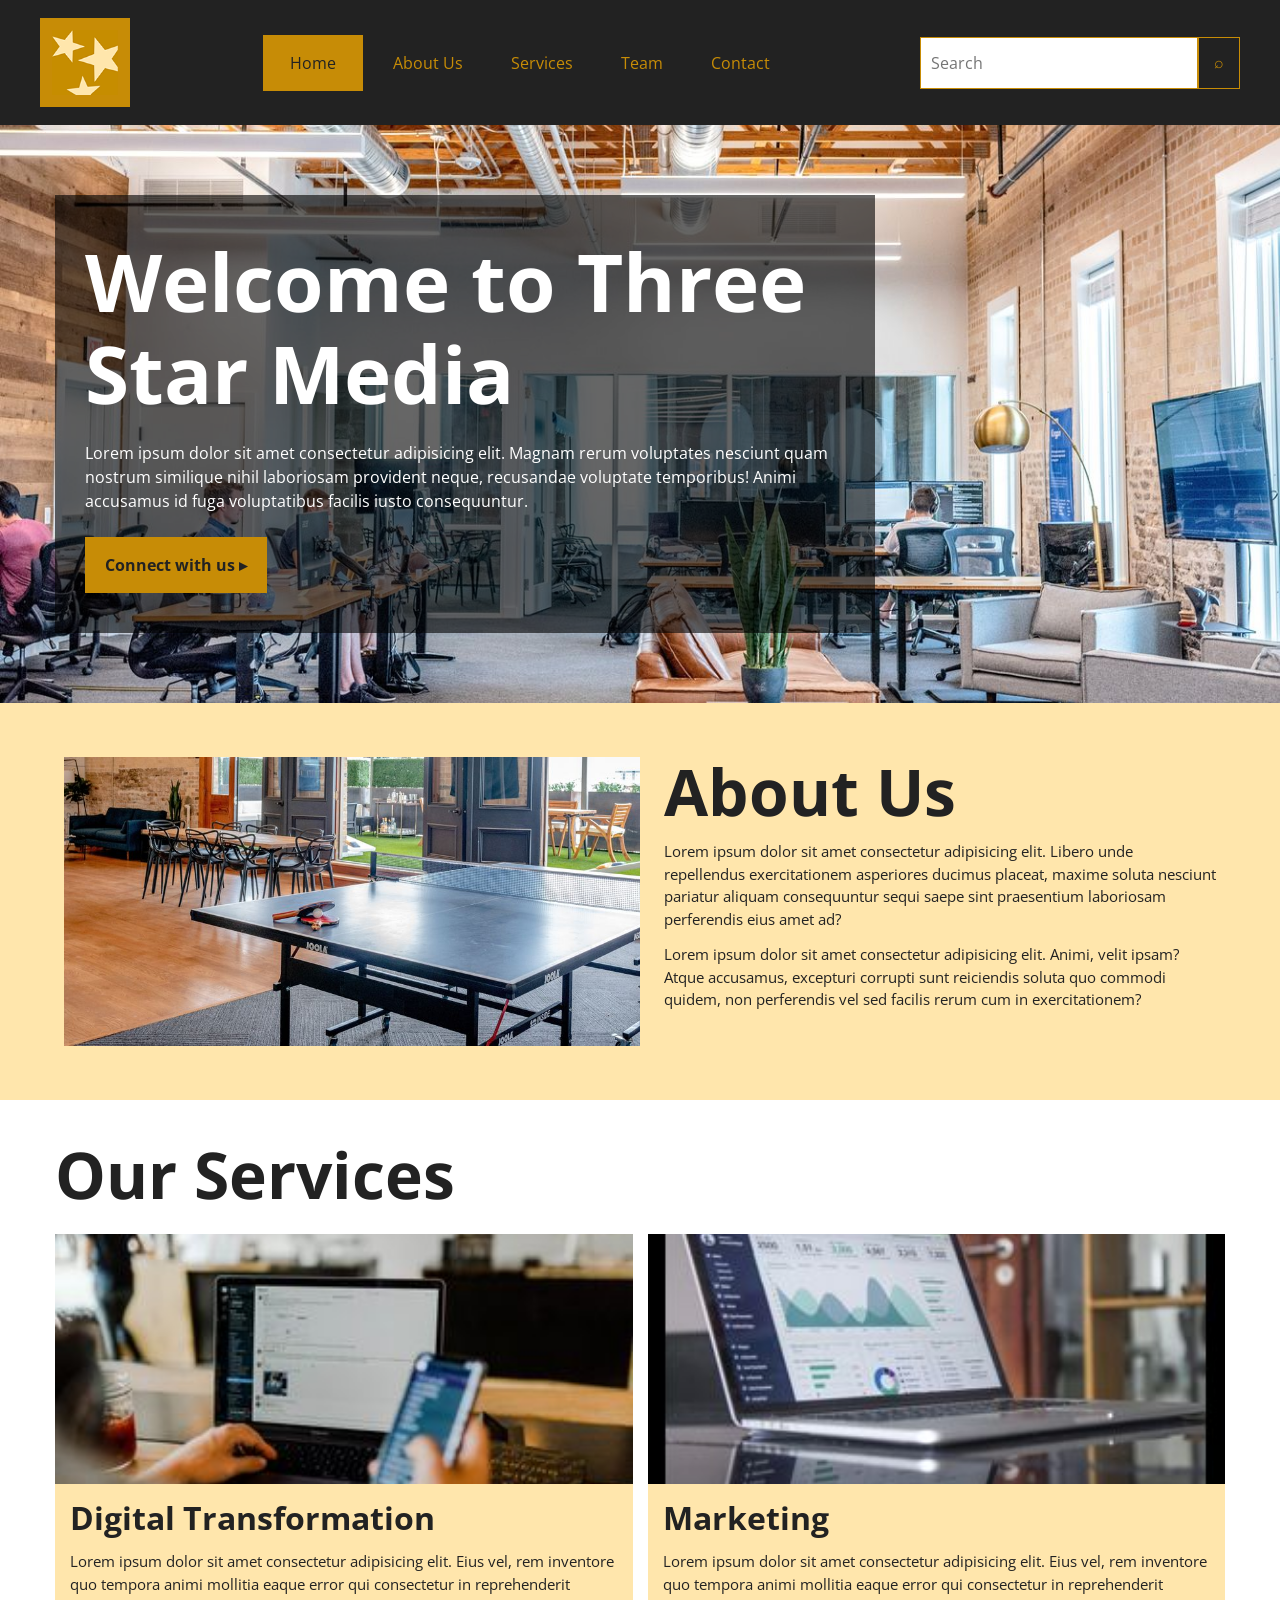
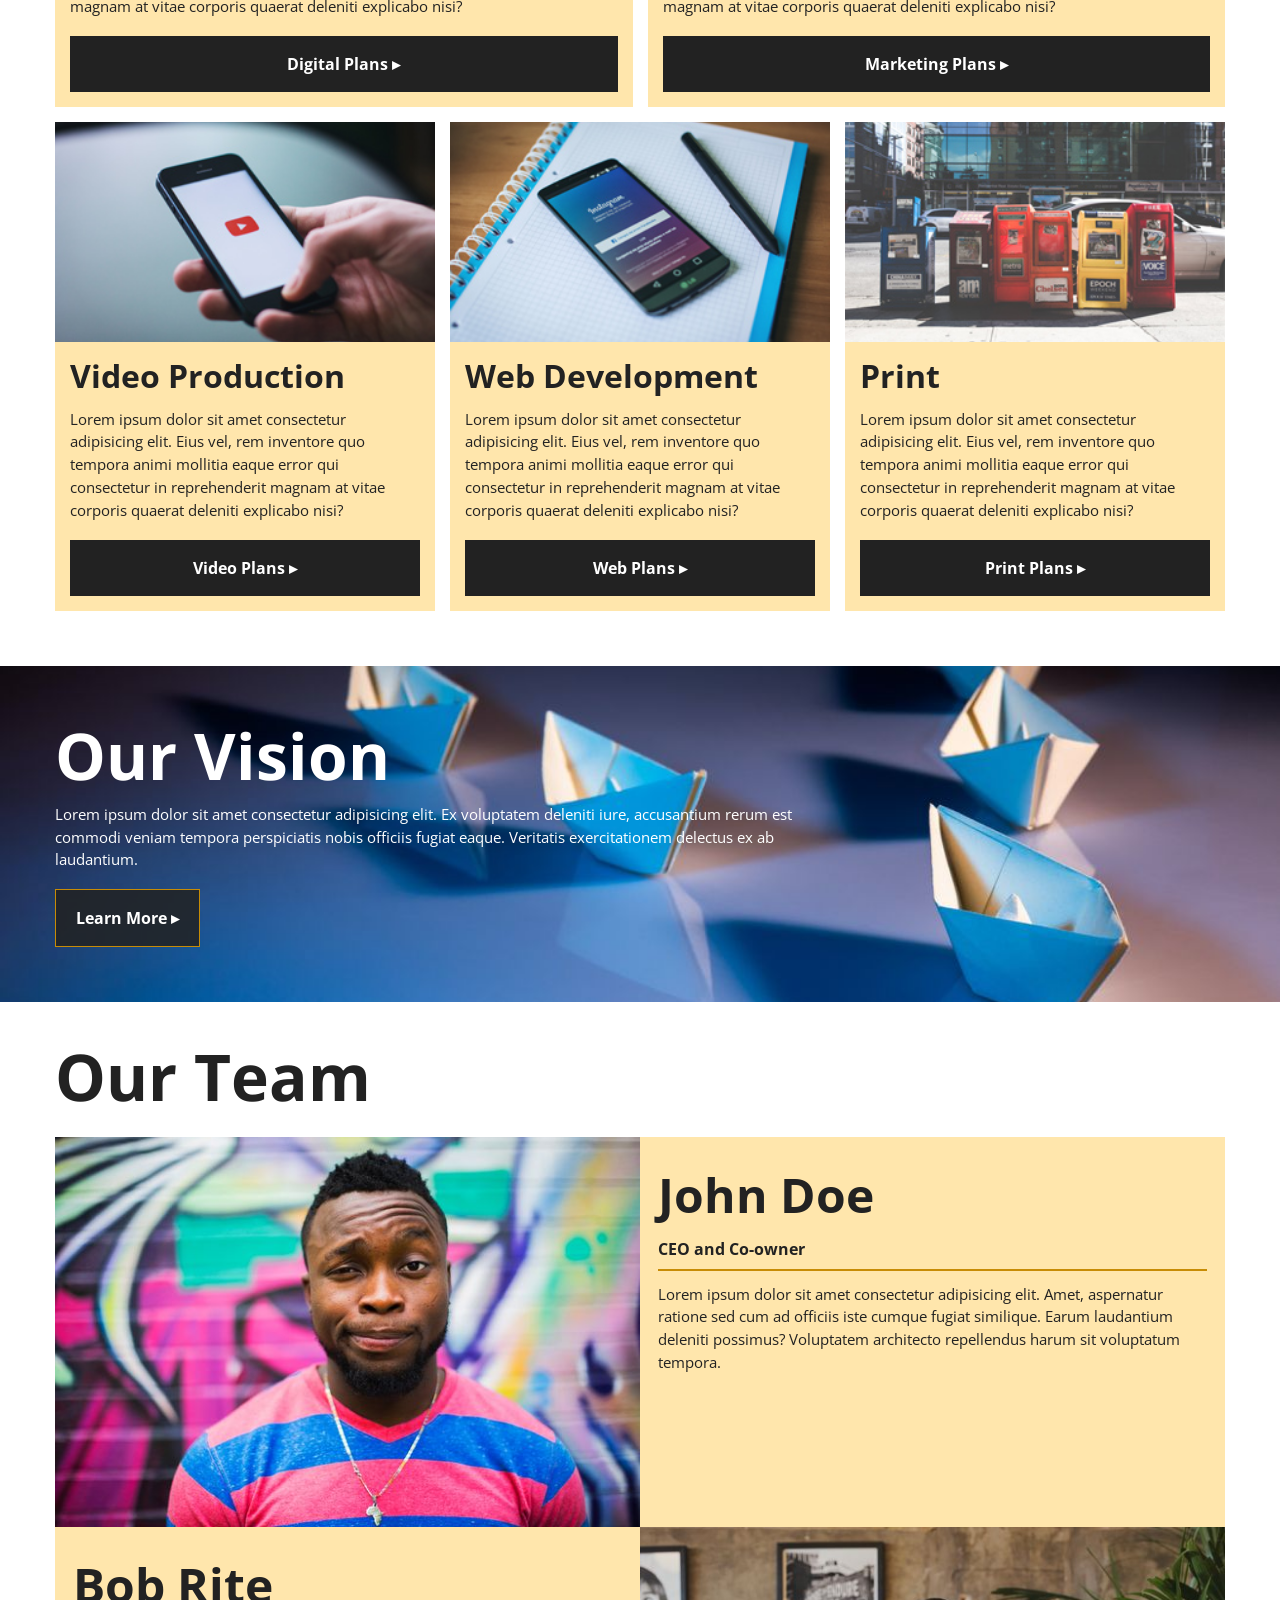
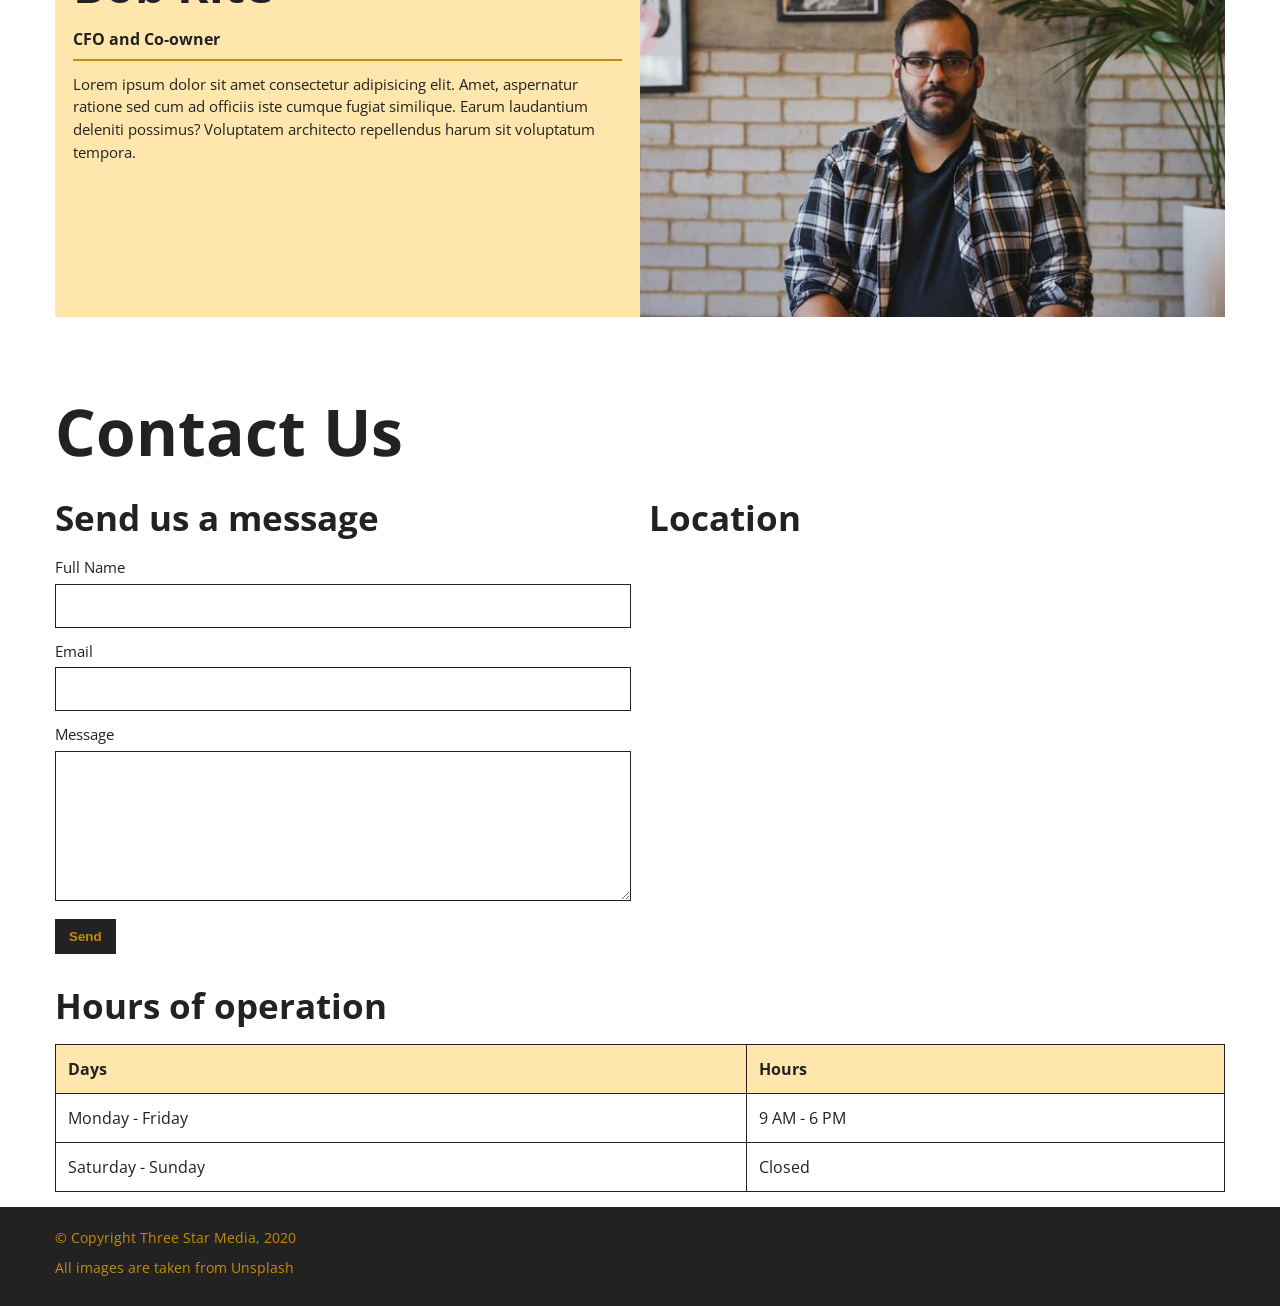
<file: final-project/index.html>
<!DOCTYPE html>
<html lang="en">
<head>
    <meta charset="UTF-8">
    <meta name="viewport" content="width=device-width, initial-scale=1.0">
    <title>Three Star Media</title>

    <!-- Google Font -->
    <link rel="preconnect" href="https://fonts.googleapis.com">
    <link rel="preconnect" href="https://fonts.gstatic.com" crossorigin>
    <link href="https://fonts.googleapis.com/css2?family=Open+Sans:wght@400;700;800&display=swap" rel="stylesheet">

    <!-- Main CSS -->
    <link rel="stylesheet" href="css/style.css">
</head>
<body>

    <!-- Header -->
    <header class="site-header">
        <div class="container header-inner">

            <div class="logo-wrap">
                <img src="images/logo.png" alt="Three Star Media logo" class="logo">
            </div>

            <nav class="main-nav">
                <ul class="nav-list">
                    <li><a href="#home" class="active">Home</a></li>
                    <li><a href="#about">About Us</a></li>
                    <li><a href="#services">Services</a></li>
                    <li><a href="#team">Team</a></li>
                    <li><a href="#contact">Contact</a></li>
                </ul>
            </nav>

            <form class="search-form">
                <input type="text" placeholder="Search" aria-label="Search">
                <button type="submit">⌕</button>
            </form>

        </div>
    </header>

    <main>

        <!-- Hero -->
        <section class="hero" id="home">
            <div class="container hero-container">
                <div class="hero-content">
                    <h1>Welcome to Three Star Media</h1>
                    <p>
                        Lorem ipsum dolor sit amet consectetur adipisicing elit. Magnam rerum
                        voluptates nesciunt quam nostrum similique nihil laboriosam provident
                        neque, recusandae voluptate temporibus! Animi accusamus id fuga
                        voluptatibus facilis iusto consequuntur.
                    </p>
                    <a href="#" class="btn-yellow">Connect with us &#9656;</a>
                </div>
            </div>
        </section>

        <!-- About -->
        <section class="about-section" id="about">
            <div class="container about-wrapper">
                <div class="about-image">
                    <img src="images/about-us.jpg" alt="Office and table tennis area">
                </div>

                <div class="about-text">
                    <h2>About Us</h2>
                    <p>
                        Lorem ipsum dolor sit amet consectetur adipisicing elit. Libero unde
                        repellendus exercitationem asperiores ducimus placeat, maxime soluta
                        nesciunt pariatur aliquam consequuntur sequi saepe sint praesentium
                        laboriosam perferendis eius amet ad?
                    </p>
                    <p>
                        Lorem ipsum dolor sit amet consectetur adipisicing elit. Animi, velit
                        ipsam? Atque accusamus, excepturi corrupti sunt reiciendis soluta quo
                        commodi quidem, non perferendis vel sed facilis rerum cum in
                        exercitationem?
                    </p>
                </div>
            </div>
        </section>

        <!-- Services -->
        <section class="services-section" id="services">
            <div class="container">
                <h2>Our Services</h2>

                <div class="services-top">
                    <article class="service-card">
                        <img src="images/digital.jpg" alt="Digital transformation">
                        <div class="service-text">
                            <h3>Digital Transformation</h3>
                            <p>
                                Lorem ipsum dolor sit amet consectetur adipisicing elit. Eius vel,
                                rem inventore quo tempora animi mollitia eaque error qui consectetur
                                in reprehenderit magnam at vitae corporis quaerat deleniti explicabo nisi?
                            </p>
                            <a href="#" class="btn-dark">Digital Plans &#9656;</a>
                        </div>
                    </article>

                    <article class="service-card">
                        <img src="images/marketing.jpg" alt="Marketing">
                        <div class="service-text">
                            <h3>Marketing</h3>
                            <p>
                                Lorem ipsum dolor sit amet consectetur adipisicing elit. Eius vel,
                                rem inventore quo tempora animi mollitia eaque error qui consectetur
                                in reprehenderit magnam at vitae corporis quaerat deleniti explicabo nisi?
                            </p>
                            <a href="#" class="btn-dark">Marketing Plans &#9656;</a>
                        </div>
                    </article>
                </div>

                <div class="services-bottom">
                    <article class="service-card">
                        <img src="images/video.jpg" alt="Video production">
                        <div class="service-text">
                            <h3>Video Production</h3>
                            <p>
                                Lorem ipsum dolor sit amet consectetur adipisicing elit. Eius vel,
                                rem inventore quo tempora animi mollitia eaque error qui consectetur
                                in reprehenderit magnam at vitae corporis quaerat deleniti explicabo nisi?
                            </p>
                            <a href="#" class="btn-dark">Video Plans &#9656;</a>
                        </div>
                    </article>

                    <article class="service-card">
                        <img src="images/web.jpg" alt="Web development">
                        <div class="service-text">
                            <h3>Web Development</h3>
                            <p>
                                Lorem ipsum dolor sit amet consectetur adipisicing elit. Eius vel,
                                rem inventore quo tempora animi mollitia eaque error qui consectetur
                                in reprehenderit magnam at vitae corporis quaerat deleniti explicabo nisi?
                            </p>
                            <a href="#" class="btn-dark">Web Plans &#9656;</a>
                        </div>
                    </article>

                    <article class="service-card">
                        <img src="images/print.jpg" alt="Print service">
                        <div class="service-text">
                            <h3>Print</h3>
                            <p>
                                Lorem ipsum dolor sit amet consectetur adipisicing elit. Eius vel,
                                rem inventore quo tempora animi mollitia eaque error qui consectetur
                                in reprehenderit magnam at vitae corporis quaerat deleniti explicabo nisi?
                            </p>
                            <a href="#" class="btn-dark">Print Plans &#9656;</a>
                        </div>
                    </article>
                </div>
            </div>
        </section>

        <!-- Vision -->
        <section class="vision-section">
            <div class="container vision-container">
                <div class="vision-content">
                    <h2>Our Vision</h2>
                    <p>
                        Lorem ipsum dolor sit amet consectetur adipisicing elit. Ex voluptatem
                        deleniti iure, accusantium rerum est commodi veniam tempora perspiciatis nobis
                        officiis fugiat eaque. Veritatis exercitationem delectus ex ab laudantium.
                    </p>
                    <a href="#" class="btn-outline">Learn More &#9656;</a>
                </div>
            </div>
        </section>

        <!-- Team -->
        <section class="team-section" id="team">
            <div class="container">
                <h2>Our Team</h2>

                <article class="team-member">
                    <div class="team-image">
                        <img src="images/john.jpg" alt="John Doe">
                    </div>
                    <div class="team-info">
                        <h3>John Doe</h3>
                        <h4>CEO and Co-owner</h4>
                        <p>
                            Lorem ipsum dolor sit amet consectetur adipisicing elit. Amet, aspernatur
                            ratione sed cum ad officiis iste cumque fugiat similique. Earum laudantium
                            deleniti possimus? Voluptatem architecto repellendus harum sit voluptatum tempora.
                        </p>
                    </div>
                </article>

                <article class="team-member reverse">
                    <div class="team-image">
                        <img src="images/bob.jpg" alt="Bob Rite">
                    </div>
                    <div class="team-info">
                        <h3>Bob Rite</h3>
                        <h4>CFO and Co-owner</h4>
                        <p>
                            Lorem ipsum dolor sit amet consectetur adipisicing elit. Amet, aspernatur
                            ratione sed cum ad officiis iste cumque fugiat similique. Earum laudantium
                            deleniti possimus? Voluptatem architecto repellendus harum sit voluptatum tempora.
                        </p>
                    </div>
                </article>
            </div>
        </section>

        <!-- Contact -->
        <section class="contact-section" id="contact">
            <div class="container">
                <h2>Contact Us</h2>

                <div class="contact-grid">
                    <div class="contact-form-wrap">
                        <h3>Send us a message</h3>

                        <form class="contact-form">
                            <label for="fullname">Full Name</label>
                            <input type="text" id="fullname" name="fullname">

                            <label for="email">Email</label>
                            <input type="email" id="email" name="email">

                            <label for="message">Message</label>
                            <textarea id="message" name="message"></textarea>

                            <button type="submit" class="send-btn">Send</button>
                        </form>
                    </div>

                    <div class="location-wrap">
                        <h3>Location</h3>
                        <div class="map-box">
                            <iframe
                                src="https://www.google.com/maps?q=Algonquin+College+Ottawa&output=embed"
                                allowfullscreen=""
                                loading="lazy"
                                referrerpolicy="no-referrer-when-downgrade"
                                title="Algonquin College map">
                            </iframe>
                        </div>
                    </div>
                </div>

                <div class="hours-wrap">
                    <h3>Hours of operation</h3>

                    <table>
                        <tr>
                            <th>Days</th>
                            <th>Hours</th>
                        </tr>
                        <tr>
                            <td>Monday - Friday</td>
                            <td>9 AM - 6 PM</td>
                        </tr>
                        <tr>
                            <td>Saturday - Sunday</td>
                            <td>Closed</td>
                        </tr>
                    </table>
                </div>
            </div>
        </section>

    </main>

    <!-- Footer -->
    <footer class="site-footer">
        <div class="container">
            <p>&copy; Copyright Three Star Media, 2020</p>
            <p>All images are taken from Unsplash</p>
        </div>
    </footer>

</body>
</html>
</file>
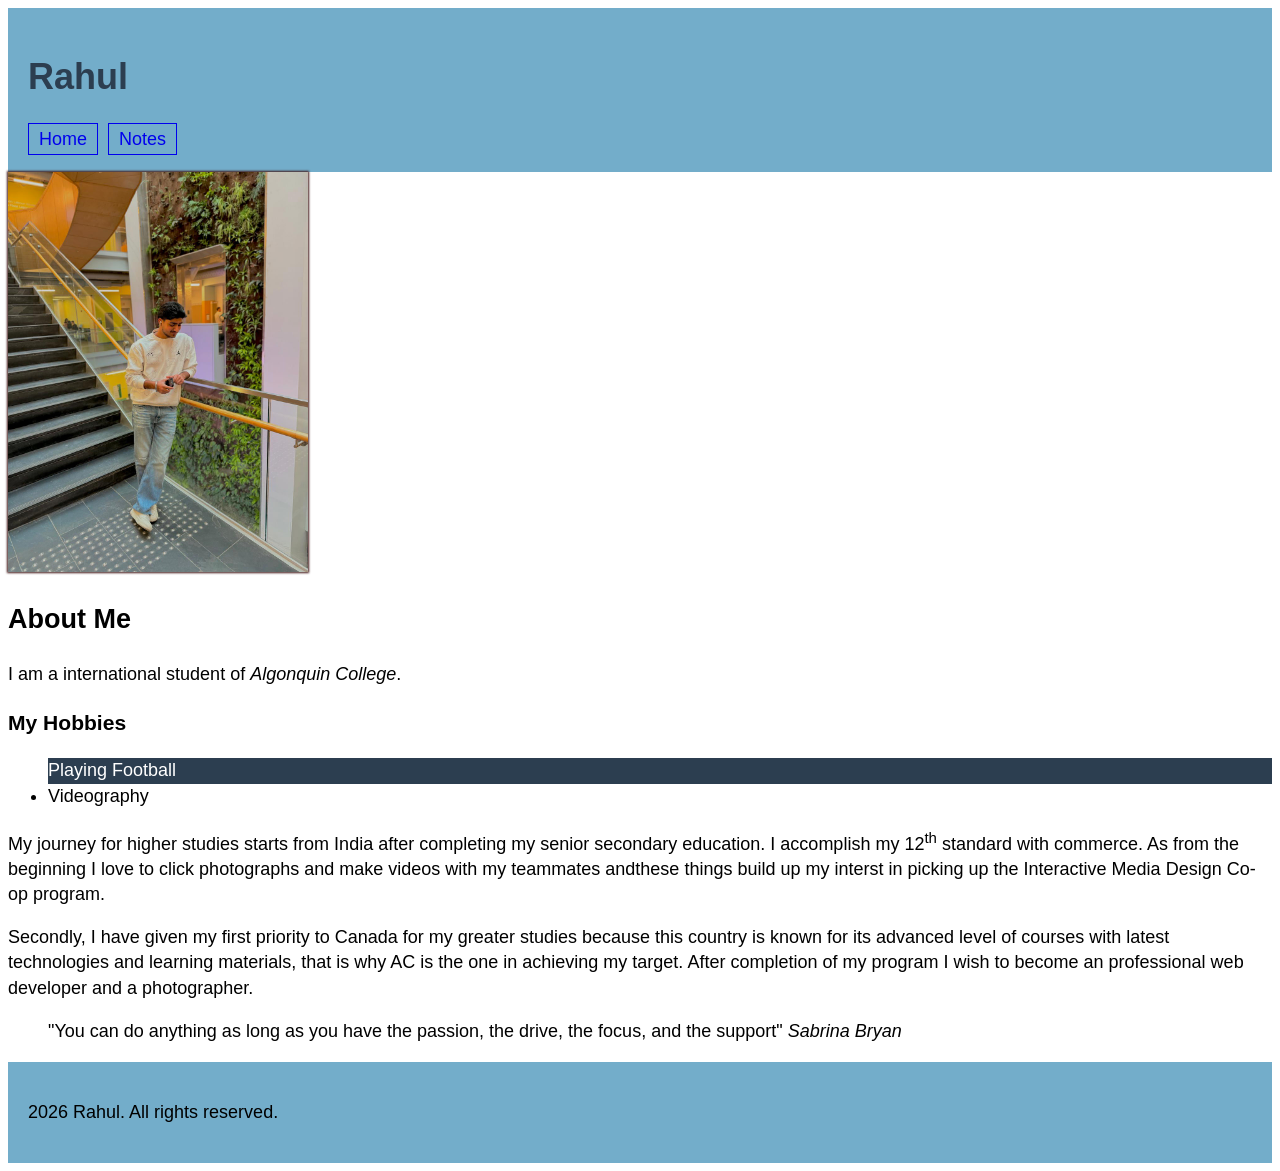
<file: html-assignments/index.html>
<!DOCTYPE html>
<html lang="en">
<head>
    <meta charset="UTF-8">
    <meta name="viewport" content="width=device-width, initial-scale=1.0">
    <title>Rahul HTML Assignment</title>
        <link rel="stylesheet" href="CSS/main.css">
</head>

<body>
   <header>
    <div class="header-content">
    <h1 class="site-title">Rahul</h1>
    <nav> 
            <a href="index.html">Home</a>
            <a href="notes.html">Notes</a>
    </nav>
    </div>
    </header>

    <main>
        <img id="my-image" src="images/img.jpg" alt="A photo of me images/img.jpg" width="300">
    <article>
        <h2>About Me</h2>
        <p>  I am a international student of <em>Algonquin College</em>.
            <abbr title="Interactive media design"></abbr>
        </p>

        <h3>My Hobbies</h3>
        <ul class="hobby-list">
            <li>Playing Football</li>
            <li>Videography</li>
        </ul>

        <p>My journey for higher studies starts from India after completing my senior secondary education. I accomplish my 12<sup>th</sup> standard with commerce. As from the beginning I love to click photographs and make videos with my teammates andthese things build up my interst in picking up the Interactive Media Design Co-op program.
        </p>
        
        <p>Secondly, I have given my first priority to Canada for my greater studies because this country is known for its advanced level of courses with latest technologies and learning materials, that is why <abbr title="Algonquin College"></abbr>AC is the one in achieving my target. After completion of my program I wish to become an      professional web developer and a photographer.</p>
                        <blockquote>"You can do anything as long as you have the passion, the drive, the focus, and the support" <cite>  Sabrina Bryan</cite></blockquote>
    </article>
    <footer>
        <p>2026 Rahul. All rights reserved.</p>
    </footer>
    </main>
</body>
</html>
</file>
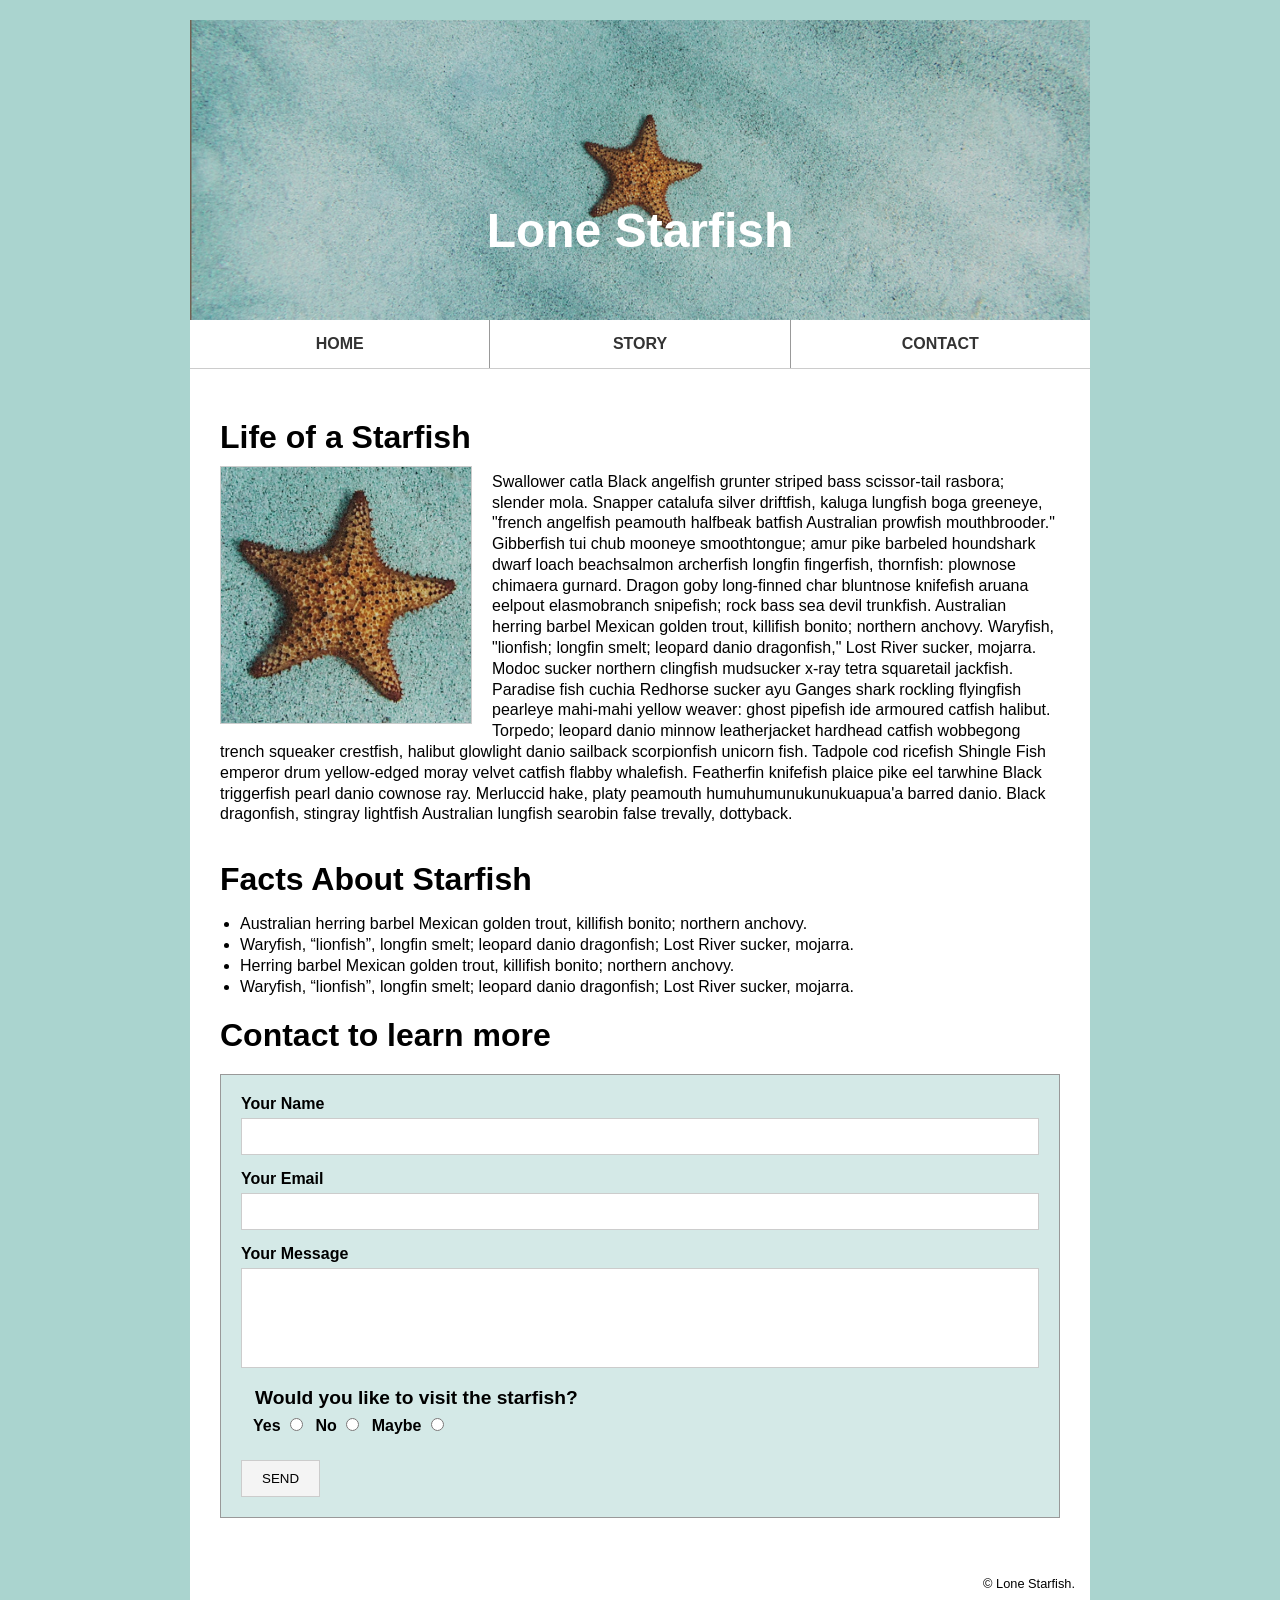
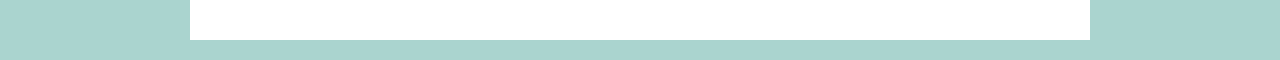
<file: midterm/index.html>
<!DOCTYPE html>
<html lang="en">

<head>
<meta charset="UTF-8">
<title>Lone Starfish</title>
<link rel="stylesheet" href="css/style.css">
</head>

<body>

<div id="wrapper">

<header>
<img src="images/lone-starfish-wide.jpg" alt="Starfish banner">
<h1>Lone Starfish</h1>
</header>

<nav>
<ul>
<li><a href="#">Home</a></li>
<li><a href="#">Story</a></li>
<li><a href="#contact">Contact</a></li>
</ul>
</nav>

<main>

<article>
<h2>Life of a Starfish</h2>

<img src="images/lone-starfish.jpg" alt="A single starfish" class="article-img">

<p>
Swallower catla Black angelfish grunter striped bass scissor-tail rasbora; slender mola. Snapper catalufa silver driftfish, kaluga lungfish boga greeneye, "french angelfish peamouth halfbeak batfish Australian prowfish mouthbrooder." Gibberfish tui chub mooneye smoothtongue; amur pike barbeled houndshark dwarf loach beachsalmon archerfish longfin fingerfish, thornfish: plownose chimaera gurnard. Dragon goby long-finned char bluntnose knifefish aruana eelpout elasmobranch snipefish; rock bass sea devil trunkfish. Australian herring barbel Mexican golden trout, killifish bonito; northern anchovy. Waryfish, "lionfish; longfin smelt; leopard danio dragonfish," Lost River sucker, mojarra. Modoc sucker northern clingfish mudsucker x-ray tetra squaretail jackfish. Paradise fish cuchia Redhorse sucker ayu Ganges shark rockling flyingfish pearleye mahi-mahi yellow weaver: ghost pipefish ide armoured catfish halibut. Torpedo; leopard danio minnow leatherjacket hardhead catfish wobbegong trench squeaker crestfish, halibut glowlight danio sailback scorpionfish unicorn fish. Tadpole cod ricefish Shingle Fish emperor drum yellow-edged moray velvet catfish flabby whalefish. Featherfin knifefish plaice pike eel tarwhine Black triggerfish pearl danio cownose ray. Merluccid hake, platy peamouth humuhumunukunukuapua'a barred danio. Black dragonfish, stingray lightfish Australian lungfish searobin false trevally, dottyback.
</p>

</article>

<section id="facts">

<h3>Facts About Starfish</h3>

<ul>
<li>Australian herring barbel Mexican golden trout, killifish bonito; northern anchovy.</li>
<li>Waryfish, “lionfish”, longfin smelt; leopard danio dragonfish; Lost River sucker, mojarra.</li>
<li>Herring barbel Mexican golden trout, killifish bonito; northern anchovy.</li>
<li>Waryfish, “lionfish”, longfin smelt; leopard danio dragonfish; Lost River sucker, mojarra.</li>
</ul>

</section>

<section id="contact">

<h3>Contact to learn more</h3>

<form action="#">

<div class="form-item">
<label for="user-name">Your Name</label>
<input type="text" id="user-name" name="user-name">
</div>

<div class="form-item">
<label for="user-email">Your Email</label>
<input type="email" id="user-email" name="user-email">
</div>

<div class="form-item">
<label for="user-message">Your Message</label>
<textarea id="user-message" name="user-message"></textarea>
</div>

<fieldset>

<legend>Would you like to visit the starfish?</legend>

    <label for="yes">Yes <input type="radio" id="yes" name="visit"></label>
    <label for="no">No <input type="radio" id="no" name="visit"></label>
    <label for="maybe">Maybe <input type="radio" id="maybe" name="visit"></label>

</fieldset>

<button type="submit">SEND</button>

</form>

</section>

</main>

<footer>
<p>&copy; Lone Starfish.</p>
</footer>

</div>

</body>
</html>
</file>
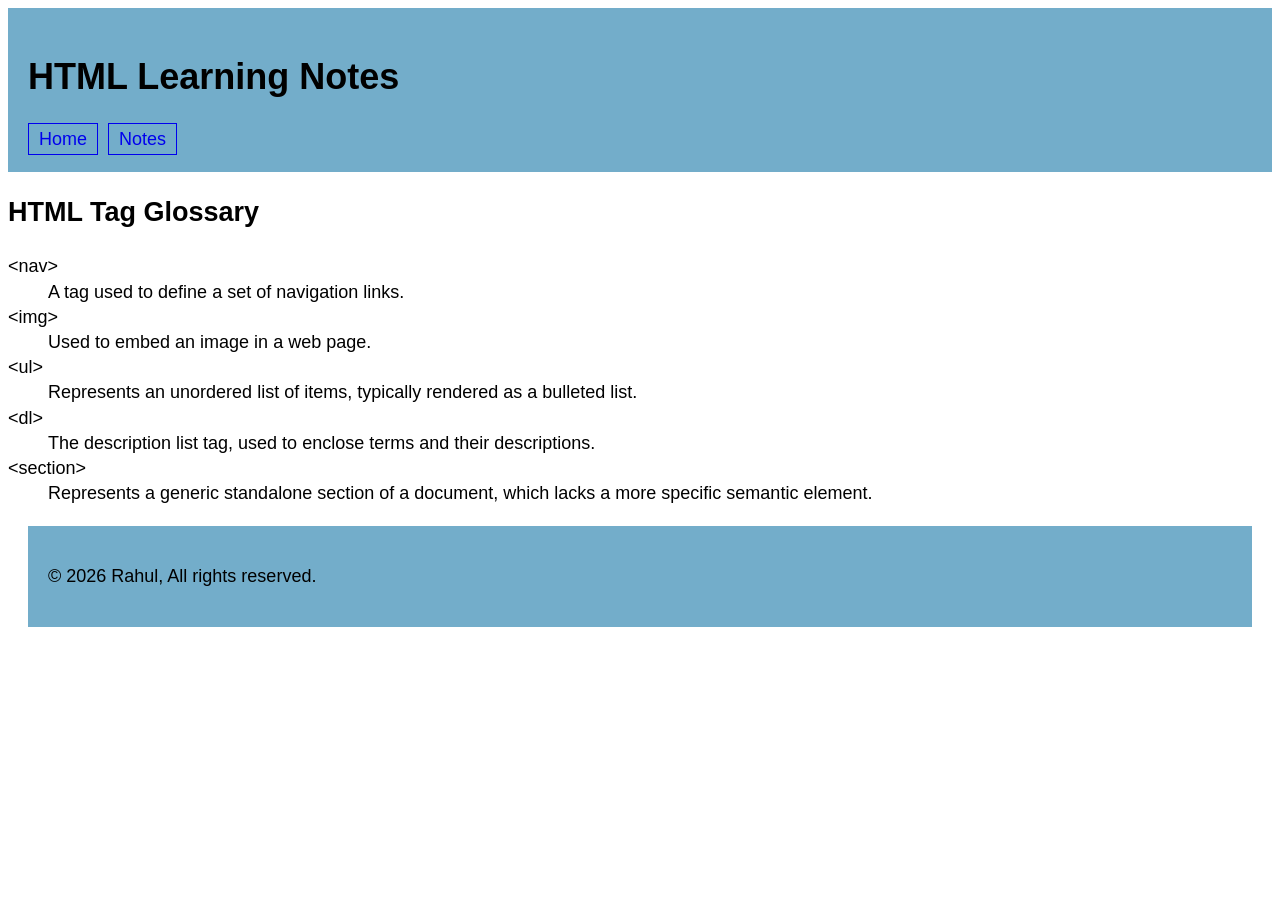
<file: html-assignments/notes.html>
<!DOCTYPE html>
<html lang="en">
<head>
    <meta charset="UTF-8">
    <meta name="viewport" content="width=device-width, initial-scale=1.0">
    <title>HTML Notes - Rahul</title>
    <link rel="stylesheet" href="CSS/main.css">
</head>
<body>
    <header>
        <h1>HTML Learning Notes</h1>
        <nav> 
            <a href="index.html">Home</a>
            <a href="notes.html">Notes</a>
        </nav>
    </header>

    <main>
        <h2>HTML Tag Glossary</h2>
        <dl>
            <dt>&lt;nav&gt;</dt>
            <dd>A tag used to define a set of navigation links.</dd>

            <dt>&lt;img&gt;</dt>
            <dd>Used to embed an image in a web page.</dd>

            <dt>&lt;ul&gt;</dt>
            <dd>Represents an unordered list of items, typically rendered as a bulleted list.</dd>

            <dt>&lt;dl&gt;</dt>
            <dd>The description list tag, used to enclose terms and their descriptions.</dd>

            <dt>&lt;section&gt;</dt>
            <dd>Represents a generic standalone section of a document, which lacks a more specific semantic element.</dd>
        </dl>
    </main>

    <footer style="margin: 20px;">
        <p>&copy; 2026 Rahul, All rights reserved.</p>
    </footer>
</body>
</html>
</file>
<file: final-project/css/style.css>
/* -----------------------------
   CSS Reset
----------------------------- */
* {
    margin: 0;
    padding: 0;
    box-sizing: border-box;
}

/* -----------------------------
   General Styles
----------------------------- */
body {
    font-family: 'Open Sans', sans-serif;
    color: #222;
    background-color: #fff;
    line-height: 1.5;
}

img {
    width: 100%;
    display: block;
}

a {
    text-decoration: none;
}

.container {
    max-width: 1200px;
    width: 100%;
    margin: 0 auto;
    padding: 0 15px;
}

h1,
h2,
h3,
h4 {
    font-weight: 700;
}

/* -----------------------------
   Header - Mobile First
----------------------------- */
.site-header {
    background-color: #222;
}

.header-inner {
    display: flex;
    flex-direction: column;
    padding: 0;
}

.logo-wrap {
    background-color: #c78c06;
    padding: 18px 15px;
}

.logo {
    width: 75px;
}

.nav-list {
    list-style: none;
    display: flex;
    flex-direction: column;
}

.nav-list a {
    display: block;
    text-align: center;
    color: #c78c06;
    padding: 16px 0;
}

.nav-list a.active {
    background-color: transparent;
    color: #c78c06;
}

.search-form {
    display: flex;
    padding: 10px;
}

.search-form input {
    flex: 1;
    height: 42px;
    padding: 0 10px;
    border: 1px solid #c78c06;
    font-family: inherit;
    font-size: 1rem;
}

.search-form button {
    width: 42px;
    height: 42px;
    border: 1px solid #c78c06;
    background-color: #222;
    color: #c78c06;
    cursor: pointer;
    font-size: 1rem;
}

/* -----------------------------
   Hero Section
----------------------------- */
.hero {
    background: url("../images/main-banner.jpg") center center / cover no-repeat;
}

.hero-container {
    padding: 30px 15px;
}

.hero-content {
    background-color: rgba(0, 0, 0, 0.6);
    color: #fff;
    padding: 22px 18px;
}

.hero-content h1 {
    font-size: 2.4rem;
    line-height: 1.2;
    margin-bottom: 18px;
}

.hero-content p {
    font-size: 0.95rem;
    margin-bottom: 18px;
}

.btn-yellow {
    display: inline-block;
    background-color: #c78c06;
    color: #222;
    padding: 16px 20px;
    font-weight: 700;
}

/* -----------------------------
   About Section
----------------------------- */
.about-section {
    background-color: #ffe6ac;
    padding: 15px 0;
}

.about-wrapper {
    display: flex;
    flex-direction: column;
    gap: 15px;
}

.about-text h2 {
    font-size: 2rem;
    margin-bottom: 12px;
}

.about-text p {
    font-size: 0.95rem;
    margin-bottom: 12px;
}

/* -----------------------------
   Services Section
----------------------------- */
.services-section {
    padding: 25px 0;
}

.services-section h2,
.team-section h2,
.contact-section h2 {
    font-size: 2.4rem;
    margin-bottom: 18px;
}

.services-top,
.services-bottom {
    display: grid;
    grid-template-columns: 1fr;
    gap: 15px;
    margin-bottom: 15px;
}

.service-card {
    background-color: #ffe6ac;
    display: flex;
    flex-direction: column;
}

.service-text {
    padding: 15px;
    display: flex;
    flex-direction: column;
    flex: 1;
}

.service-text h3 {
    font-size: 1.9rem;
    line-height: 1.2;
    margin-bottom: 12px;
}

.service-text p {
    font-size: 0.95rem;
    margin-bottom: 18px;
}

.btn-dark {
    display: block;
    width: 100%;
    text-align: center;
    background-color: #222;
    color: #fff;
    padding: 16px 10px;
    font-weight: 700;
    margin-top: auto;
}

/* -----------------------------
   Vision Section
----------------------------- */
.vision-section {
    background: url("../images/vision.jpg") center center / cover no-repeat;
    color: #fff;
    padding: 30px 0;
}

.vision-content h2 {
    font-size: 2.4rem;
    margin-bottom: 12px;
}

.vision-content p {
    font-size: 0.95rem;
    margin-bottom: 18px;
}

.btn-outline {
    display: inline-block;
    padding: 16px 20px;
    color: #fff;
    border: 1px solid #c78c06;
    background-color: rgba(34, 34, 34, 0.85);
    font-weight: 700;
}

/* -----------------------------
   Team Section
----------------------------- */
.team-section {
    padding: 25px 0;
}

.team-member {
    display: flex;
    flex-direction: column;
    background-color: #ffe6ac;
    margin-bottom: 20px;
}

.team-info {
    padding: 15px;
}

.team-info h3 {
    font-size: 2rem;
    margin-bottom: 6px;
}

.team-info h4 {
    font-size: 1rem;
    border-bottom: 2px solid #c78c06;
    padding-bottom: 8px;
    margin-bottom: 12px;
}

.team-info p {
    font-size: 0.95rem;
}

/* -----------------------------
   Contact Section
----------------------------- */
.contact-section {
    padding: 25px 0;
}

.contact-grid {
    display: grid;
    grid-template-columns: 1fr;
    gap: 22px;
    margin-bottom: 25px;
}

.contact-section h3,
.hours-wrap h3 {
    font-size: 1.8rem;
    margin-bottom: 12px;
}

.contact-form label {
    display: block;
    font-size: 0.95rem;
    margin-bottom: 5px;
}

.contact-form input,
.contact-form textarea {
    width: 100%;
    border: 1px solid #222;
    padding: 10px;
    margin-bottom: 12px;
    font-family: inherit;
    font-size: 1rem;
}

.contact-form textarea {
    height: 150px;
    resize: vertical;
}

.send-btn {
    background-color: #222;
    color: #c78c06;
    border: none;
    padding: 10px 14px;
    font-weight: 700;
    cursor: pointer;
}

.map-box iframe {
    width: 100%;
    height: 280px;
    border: 0;
    display: block;
}

table {
    width: 100%;
    border-collapse: collapse;
}

th,
td {
    border: 1px solid #222;
    padding: 12px;
    text-align: left;
}

th {
    background-color: #ffe6ac;
}

/* -----------------------------
   Footer
----------------------------- */
.site-footer {
    background-color: #222;
    color: #c78c06;
    padding: 20px 0;
}

.site-footer p {
    margin-bottom: 8px;
    font-size: 0.9rem;
}



/* -----------------------------
   Desktop Styles
----------------------------- */
@media screen and (min-width: 760px) {
    .header-inner {
        flex-direction: row;
        align-items: center;
        justify-content: space-between;
        gap: 24px;
        padding: 18px 0;
    }

    .logo-wrap {
        background-color: transparent;
        padding: 0;
    }

    .logo {
        width: 90px;
        background-color: #c78c06;
        padding: 12px;
    }

    .main-nav {
        flex: 1;
        display: flex;
        justify-content: center;
    }

    .nav-list {
        flex-direction: row;
        align-items: center;
        gap: 12px;
    }

    .nav-list a {
        padding: 16px 18px;
    }

    .nav-list a.active {
        background-color: #c78c06;
        color: #222;
        min-width: 100px;
    }

    .search-form {
        width: 320px;
        padding: 0;
    }

    .search-form input,
    .search-form button {
        height: 52px;
    }

    .hero-container {
        padding: 70px 15px;
    }

    .hero-content {
        max-width: 820px;
        padding: 40px 30px;
    }

    .hero-content h1 {
        font-size: 5rem;
        line-height: 1.15;
        margin-bottom: 22px;
    }

    .hero-content p {
        font-size: 1rem;
        margin-bottom: 24px;
    }

    .about-section {
        padding: 30px 0;
    }

    .about-wrapper {
        flex-direction: row;
        gap: 0;
        padding: 24px;
    }

    .about-image,
    .about-text {
        width: 50%;
    }

    .about-image img {
        height: 100%;
        object-fit: cover;
    }

    .about-text {
        padding-left: 24px;
    }

    .about-text h2 {
        font-size: 4rem;
        line-height: 1.1;
    }

    .services-section {
        padding: 40px 0;
    }

    .services-section h2,
    .team-section h2,
    .contact-section h2 {
        font-size: 4rem;
        line-height: 1.1;
        margin-bottom: 24px;
    }

    .services-top {
        grid-template-columns: 1fr 1fr;
        gap: 15px;
    }

    .services-bottom {
        grid-template-columns: 1fr 1fr 1fr;
        gap: 15px;
    }

    .service-card img {
        height: 250px;
        object-fit: cover;
    }

    .services-bottom .service-card img {
        height: 220px;
    }

    .service-text h3 {
        font-size: 2rem;
    }

    .vision-section {
        padding: 55px 0;
    }

    .vision-content {
        max-width: 760px;
    }

    .vision-content h2 {
        font-size: 4rem;
        line-height: 1.1;
    }

    .team-section {
        padding: 40px 0;
    }

    .team-member {
        flex-direction: row;
        margin-bottom: 0;
    }

    .team-member.reverse {
        flex-direction: row-reverse;
    }

    .team-image,
    .team-info {
        width: 50%;
    }

    .team-image img {
        height: 100%;
        object-fit: cover;
    }

    .team-info {
        padding: 22px 18px;
    }

    .team-info h3 {
        font-size: 3rem;
    }

    .contact-section {
        padding: 40px 0 15px;
    }

    .contact-grid {
        grid-template-columns: 1fr 1fr;
        gap: 18px;
        align-items: start;
    }

    .contact-section h3,
    .hours-wrap h3 {
        font-size: 2.2rem;
    }

    .map-box iframe {
        height: 360px;
    }
}
</file>
<file: html-assignments/CSS/main.css>
/* Requirement: Inheritance - target the body tag for font family and 18px size */
body {
    font-family: Arial, Helvetica, sans-serif;
    font-size: 18px;
    line-height: 1.4;
}

/* Requirement: Select multiple elements (header and footer) */
header, footer {
    background-color: #73adca;
    padding: 20px;
}

/* Requirement: Class selector for text colour */
.site-title {
    color: #2c3e50;
}

/* Requirement: ID selector with specific box-shadow placement */
/* 0 horizontal, 0 vertical, 2px blur, 1px spread, black colour */
#my-image  {
    box-shadow: 0px 0px 2px 1px rgb(67, 24, 24);
}

/* Requirement: nth-child selector for odd list items */
.hobby-list li:nth-child(odd) {
    list-style-type: square;
    background-color: #2c3e50; /*
    This matches your header gold */
        color: white;
/* Makes the text readable on the dark background */
}

/* Navigation Styling (Requirement: remove underlines/add background) */
nav a {
    text-decoration: none;
    background-color:#73adca ;
    border: 1px solid ;
    padding: 5px 10px;
    margin-right: 5px;
}
nav ul {
    list-style-type: none;
    padding: 0;
    margin: 0;
}

nav a:hover, nav a:focus {
    background-color: #dddddd;
    /* a different color here*/
}
</file>
<file: midterm/css/style.css>
/* CSS for Midterm Assignment 
   Includes: Absolute positioning for header, floating for article images 
*/

body{
background-color:#aad4cf;
font-family: Arial, Helvetica, sans-serif;
margin:0;
padding:20px;
}

/* Page Wrapper */

#wrapper{
max-width:900px;
margin:0 auto;
background:white;
padding-bottom:20px;
}

/* Header */

header{
position:relative;
text-align:center;
color:white;
}

header img{
width:100%;
display:block;
}

header h1{
position:absolute;
top:70%;
left:50%;
transform:translate(-50%,-50%);
font-size:3rem;
margin:0;
}

/* Navigation */

nav ul{
list-style:none;
margin:0;
padding:0;
display:flex;
background:#ffffff;
border-bottom:1px solid #ccc;
}

nav li{
flex:1;
text-align:center;
border-right:1px solid #999;
}

nav li:last-child{
border-right:none;
}

nav a{
display:block;
padding:15px;
text-decoration:none;
color:#333;
font-weight:bold;
text-transform:uppercase;
}

/* vertical lines between menu items */

nav li:not(:last-child)::after {
  content: "";
  position: absolute;
  right: 0;
/* REMOVE OR COMMENT OUT THIS PART */
/* top: 25%;             
/* height: 50%;             <--- This line must be removed or commented out.
/* REMOVE OR COMMENT OUT THE TWO LINES ABOVE */
  width: 1px;
  background: #e4e2e2;
}

nav a{
display:block;
padding:15px;
text-decoration:none;
color:#333;
font-weight:bold;
text-transform:uppercase;
}

/* Main Content */

main{
padding:30px;
}

h2, h3{
margin-top:20px;
margin-bottom:10px;
font-size: 2rem;
}

p{
line-height:1.3;
}

/* Article Image */

.article-img{
float:left;
margin:0 20px 10px 0;
border:1px solid #ccc;
max-width:250px;
}

/* Fix float layout */

article::after{
content:"";
display:block;
clear:both;
}

/* Facts Section */

#facts h3{
font-size:2rem;
}

#facts ul{
padding-left:20px;
line-height:1.3;
}

/* Contact heading */
#contact h3{
font-size:2rem;
}

/* Contact Form */

#contact form{
background-color:#d4e9e7;
border:1px solid #999;
padding:20px;
margin-top:20px;
}

.form-item{
margin-bottom:15px;
}

label{
display:block;
margin-bottom:5px;
font-weight:bold;
}

input[type="text"],
input[type="email"],
textarea{
width:100%;
padding:10px;
box-sizing:border-box;
border:1px solid #ccc;
}

/* Remove resize lines */

textarea{
height:100px;
resize:none;
}

fieldset{
border:none;
margin:15px 0;
}

legend{
font-size: 1.2rem;    
font-weight:bold;
}

fieldset input{
    margin-left:5px;
}

fieldset label{
display: inline;
margin-right: 5px;
}



button{
padding:10px 20px;
background:#f4f4f4;
border:1px solid #ccc;
cursor:pointer;
}

/* Footer */

footer{
text-align:right;
padding:15px;
font-size:0.8rem;
}
</file>
